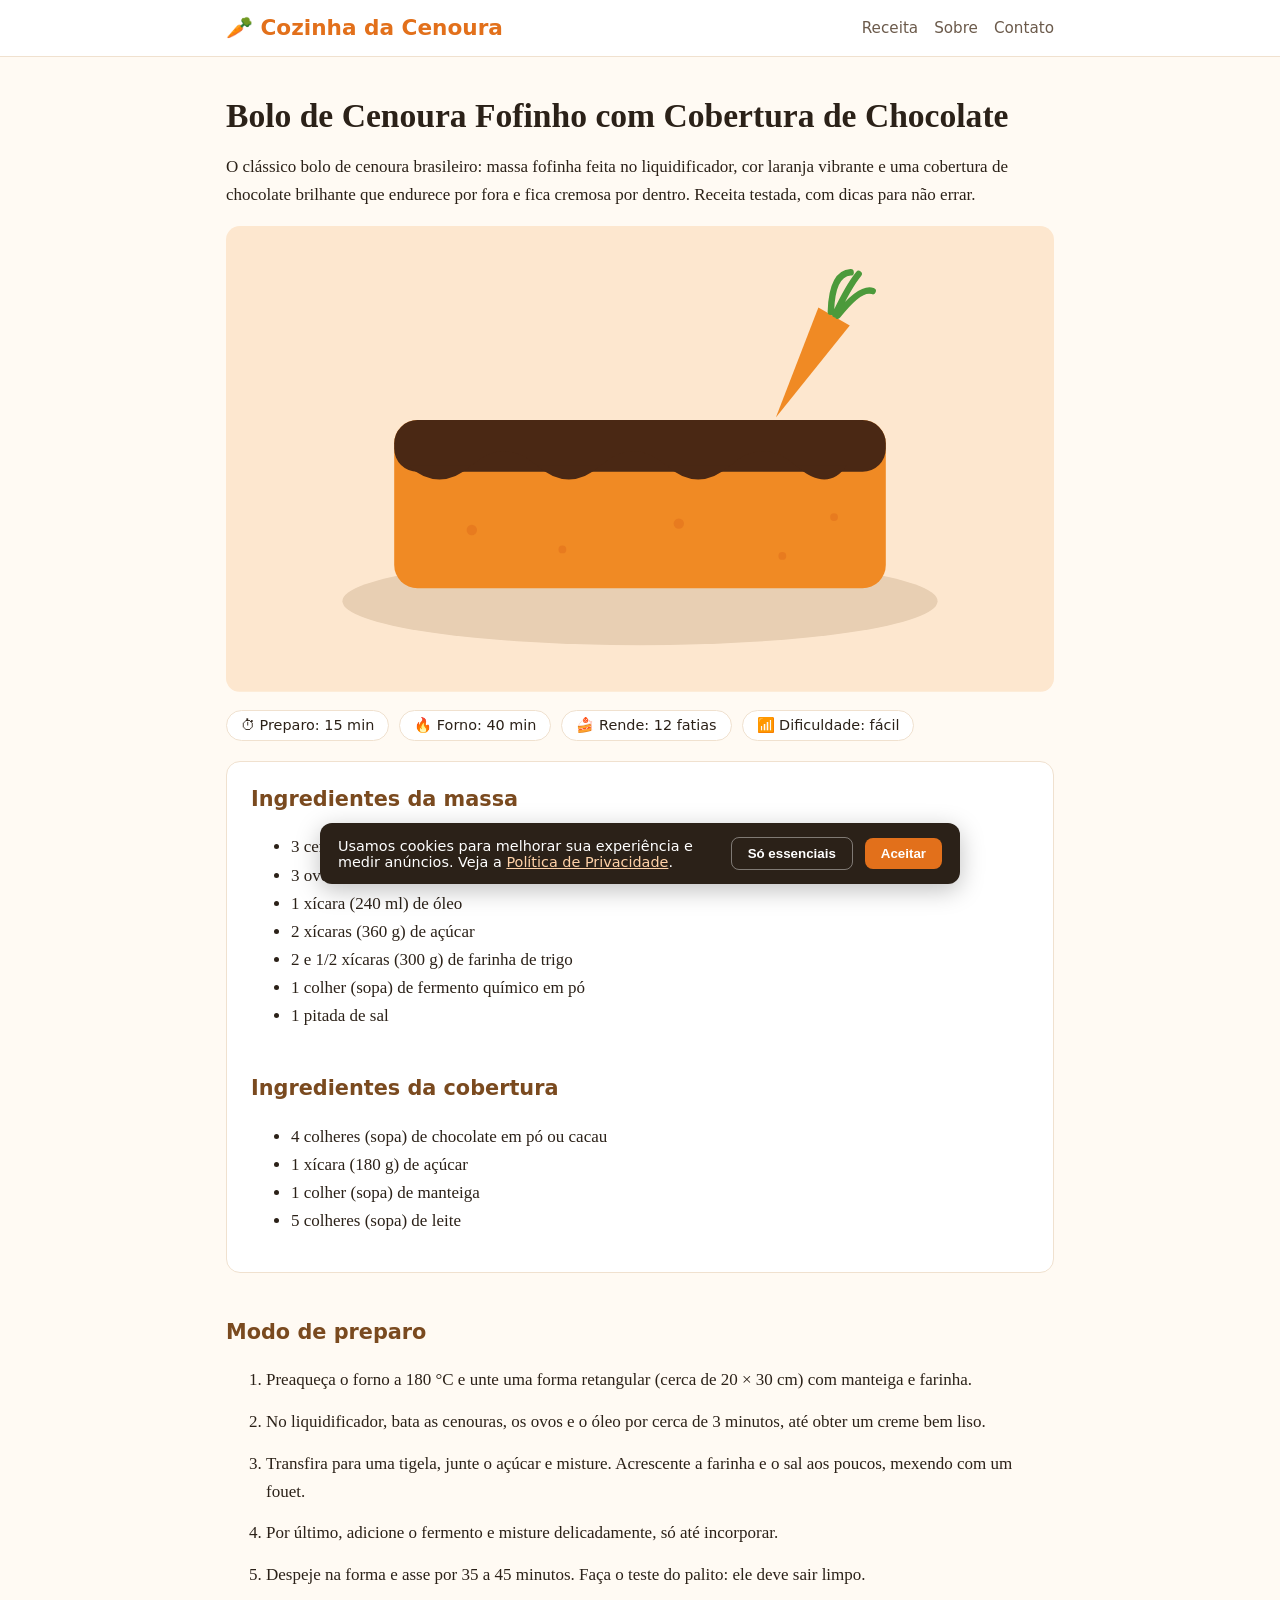
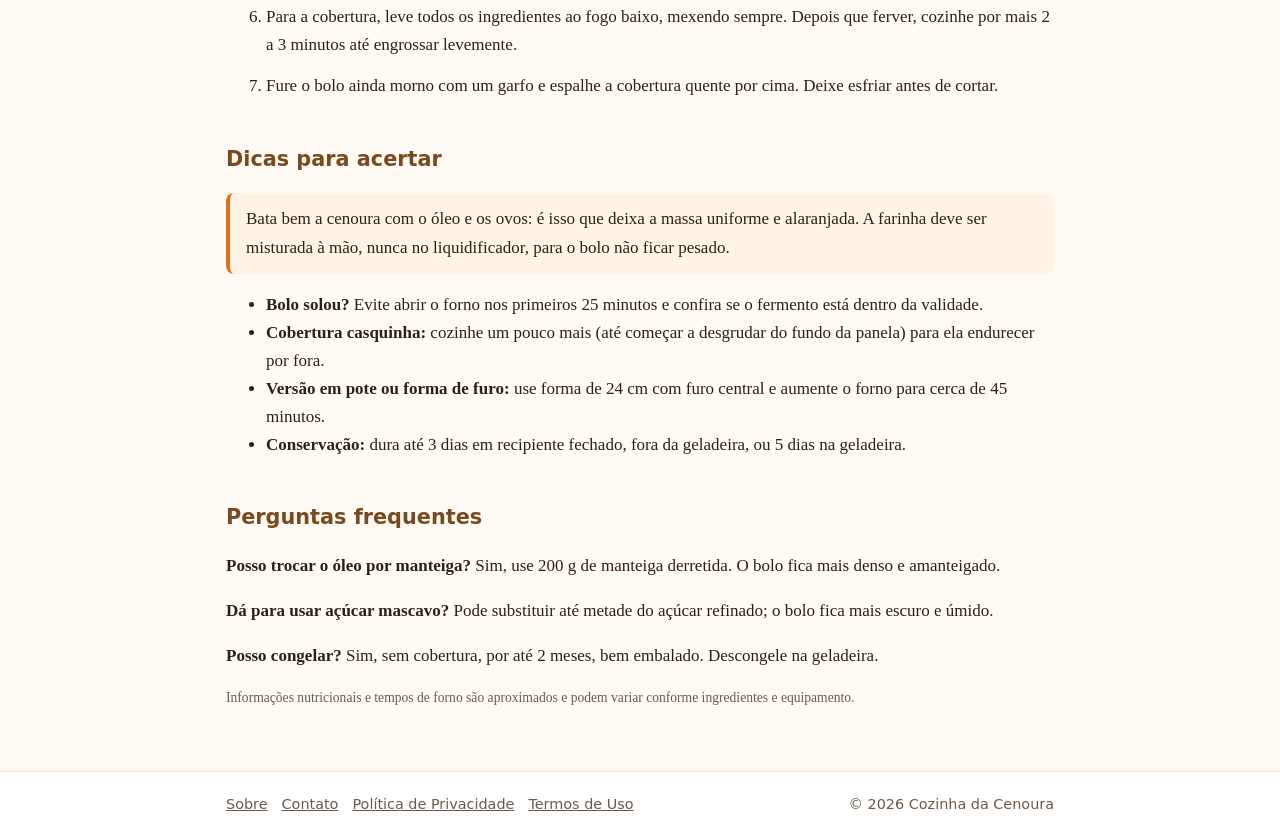
<file: index.html>
<!doctype html>
<html lang="pt-BR">
<head>
<meta charset="utf-8">
<meta name="viewport" content="width=device-width,initial-scale=1">
<title>Bolo de Cenoura Fofinho com Cobertura de Chocolate | Cozinha da Cenoura</title>
<meta name="description" content="Receita testada de bolo de cenoura fofinho de liquidificador com cobertura de chocolate. Ingredientes, passo a passo e dicas para não errar.">
<link rel="icon" href="data:image/svg+xml,<svg xmlns='http://www.w3.org/2000/svg' viewBox='0 0 100 100'><text y='.9em' font-size='90'>🥕</text></svg>">
<link rel="stylesheet" href="/style.css">
<meta property="og:title" content="Bolo de Cenoura Fofinho com Cobertura de Chocolate"><meta property="og:type" content="article">
</head>
<body>
<header class="site"><div class="wrap">
<a class="logo" href="/">🥕 Cozinha da Cenoura</a>
<nav><a href="/">Receita</a><a href="/sobre">Sobre</a><a href="/contato">Contato</a></nav>
</div></header>
<main><div class="wrap">
<article itemscope itemtype="https://schema.org/Recipe">
<h1 itemprop="name">Bolo de Cenoura Fofinho com Cobertura de Chocolate</h1>
<p itemprop="description">O clássico bolo de cenoura brasileiro: massa fofinha feita no liquidificador, cor laranja vibrante e uma cobertura de chocolate brilhante que endurece por fora e fica cremosa por dentro. Receita testada, com dicas para não errar.</p>
<svg class="hero" viewBox="0 0 640 360" role="img" aria-label="Ilustração de um bolo de cenoura com cobertura de chocolate">
<rect width="640" height="360" fill="#fde7cf"/>
<ellipse cx="320" cy="290" rx="230" ry="34" fill="#e8cfb3"/>
<rect x="130" y="150" width="380" height="130" rx="18" fill="#f08a24"/>
<rect x="130" y="150" width="380" height="40" rx="18" fill="#4a2814"/>
<path d="M140 185 q25 22 50 0 t50 0 t50 0 t50 0 t50 0 t50 0 t40 0" fill="#4a2814"/>
<g fill="#e2701b" opacity=".55"><circle cx="190" cy="235" r="4"/><circle cx="260" cy="250" r="3"/><circle cx="350" cy="230" r="4"/><circle cx="430" cy="255" r="3"/><circle cx="470" cy="225" r="3"/></g>
<g transform="translate(470 70) rotate(30)"><path d="M0 0 L14 90 L-14 90 Z" fill="#f08a24" transform="rotate(180 0 45)"/><path d="M-4 -2 q-14 -26 -2 -34 M2 -2 q4 -28 14 -30 M0 -2 q-2 -24 0 -36" stroke="#4c9a3b" stroke-width="5" fill="none" stroke-linecap="round"/></g>
</svg>
<ul class="meta">
<li>⏱ Preparo: <time itemprop="prepTime" datetime="PT15M">15 min</time></li>
<li>🔥 Forno: <time itemprop="cookTime" datetime="PT40M">40 min</time></li>
<li>🍰 Rende: <span itemprop="recipeYield">12 fatias</span></li>
<li>📶 Dificuldade: fácil</li>
</ul>

<section class="card">
<h2>Ingredientes da massa</h2>
<ul>
<li itemprop="recipeIngredient">3 cenouras médias (cerca de 300 g), descascadas e picadas</li>
<li itemprop="recipeIngredient">3 ovos</li>
<li itemprop="recipeIngredient">1 xícara (240 ml) de óleo</li>
<li itemprop="recipeIngredient">2 xícaras (360 g) de açúcar</li>
<li itemprop="recipeIngredient">2 e 1/2 xícaras (300 g) de farinha de trigo</li>
<li itemprop="recipeIngredient">1 colher (sopa) de fermento químico em pó</li>
<li itemprop="recipeIngredient">1 pitada de sal</li>
</ul>
<h2>Ingredientes da cobertura</h2>
<ul>
<li itemprop="recipeIngredient">4 colheres (sopa) de chocolate em pó ou cacau</li>
<li itemprop="recipeIngredient">1 xícara (180 g) de açúcar</li>
<li itemprop="recipeIngredient">1 colher (sopa) de manteiga</li>
<li itemprop="recipeIngredient">5 colheres (sopa) de leite</li>
</ul>
</section>

<section>
<h2>Modo de preparo</h2>
<ol class="steps" itemprop="recipeInstructions">
<li>Preaqueça o forno a 180 °C e unte uma forma retangular (cerca de 20 × 30 cm) com manteiga e farinha.</li>
<li>No liquidificador, bata as cenouras, os ovos e o óleo por cerca de 3 minutos, até obter um creme bem liso.</li>
<li>Transfira para uma tigela, junte o açúcar e misture. Acrescente a farinha e o sal aos poucos, mexendo com um fouet.</li>
<li>Por último, adicione o fermento e misture delicadamente, só até incorporar.</li>
<li>Despeje na forma e asse por 35 a 45 minutos. Faça o teste do palito: ele deve sair limpo.</li>
<li>Para a cobertura, leve todos os ingredientes ao fogo baixo, mexendo sempre. Depois que ferver, cozinhe por mais 2 a 3 minutos até engrossar levemente.</li>
<li>Fure o bolo ainda morno com um garfo e espalhe a cobertura quente por cima. Deixe esfriar antes de cortar.</li>
</ol>
</section>

<section>
<h2>Dicas para acertar</h2>
<p class="tip">Bata bem a cenoura com o óleo e os ovos: é isso que deixa a massa uniforme e alaranjada. A farinha deve ser misturada à mão, nunca no liquidificador, para o bolo não ficar pesado.</p>
<ul>
<li><strong>Bolo solou?</strong> Evite abrir o forno nos primeiros 25 minutos e confira se o fermento está dentro da validade.</li>
<li><strong>Cobertura casquinha:</strong> cozinhe um pouco mais (até começar a desgrudar do fundo da panela) para ela endurecer por fora.</li>
<li><strong>Versão em pote ou forma de furo:</strong> use forma de 24 cm com furo central e aumente o forno para cerca de 45 minutos.</li>
<li><strong>Conservação:</strong> dura até 3 dias em recipiente fechado, fora da geladeira, ou 5 dias na geladeira.</li>
</ul>
</section>

<section>
<h2>Perguntas frequentes</h2>
<p><strong>Posso trocar o óleo por manteiga?</strong> Sim, use 200 g de manteiga derretida. O bolo fica mais denso e amanteigado.</p>
<p><strong>Dá para usar açúcar mascavo?</strong> Pode substituir até metade do açúcar refinado; o bolo fica mais escuro e úmido.</p>
<p><strong>Posso congelar?</strong> Sim, sem cobertura, por até 2 meses, bem embalado. Descongele na geladeira.</p>
</section>
<p style="font-size:.85rem;color:var(--muted)">Informações nutricionais e tempos de forno são aproximados e podem variar conforme ingredientes e equipamento.</p>
</article>
</div></main>
<footer class="site"><div class="wrap">
<div><a href="/sobre">Sobre</a><a href="/contato">Contato</a><a href="/privacidade">Política de Privacidade</a><a href="/termos">Termos de Uso</a></div>
<div>© 2026 Cozinha da Cenoura</div>
</div></footer>
<div id="cookie" role="dialog" aria-label="Aviso de cookies"><span style="flex:1;min-width:220px">Usamos cookies para melhorar sua experiência e medir anúncios. Veja a <a href="/privacidade">Política de Privacidade</a>.</span><button class="sec" id="ck-no">Só essenciais</button><button id="ck-ok">Aceitar</button></div>
<script src="/cookies.js"></script>
</body>
</html>
</file>
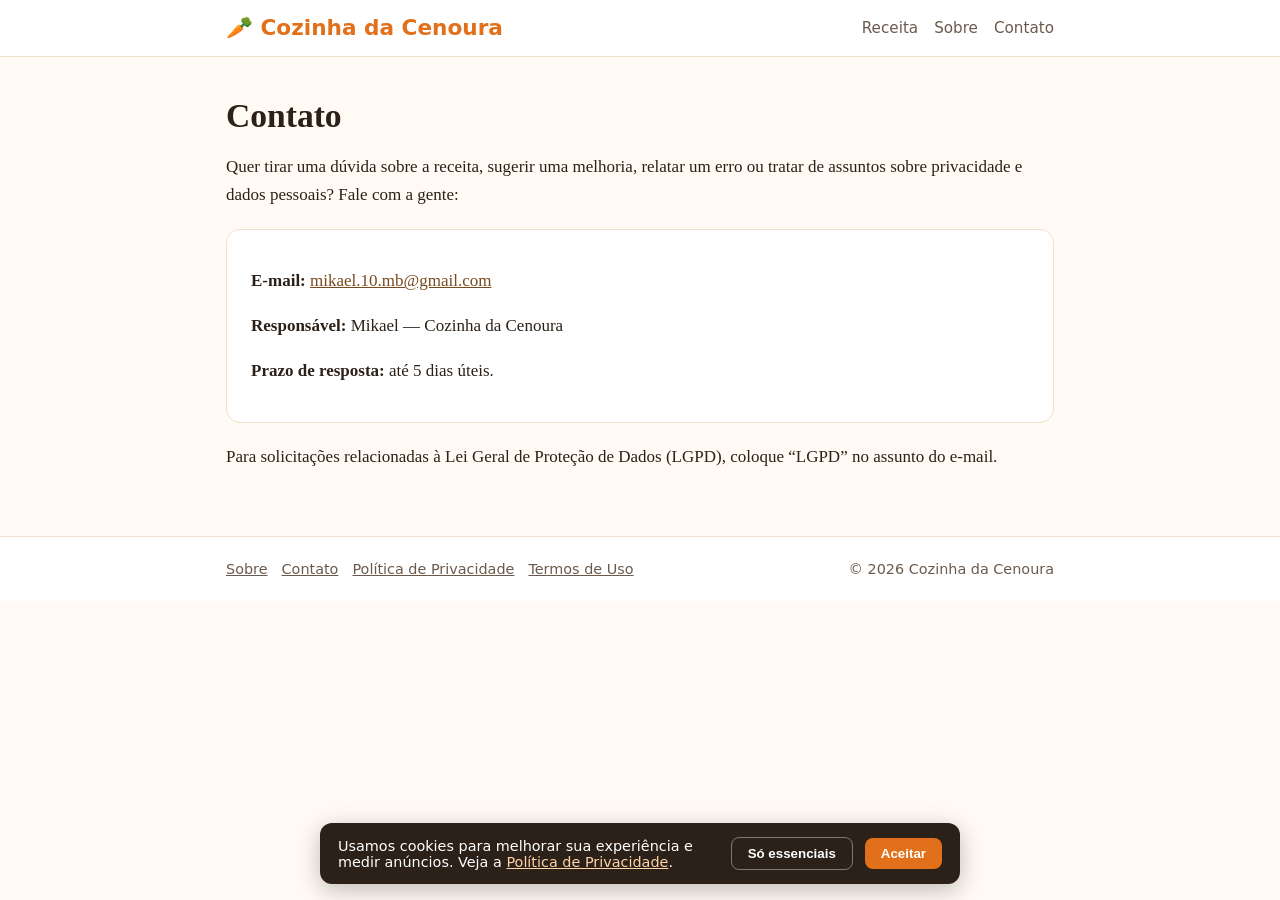
<file: contato.html>
<!doctype html>
<html lang="pt-BR">
<head>
<meta charset="utf-8">
<meta name="viewport" content="width=device-width,initial-scale=1">
<title>Contato | Cozinha da Cenoura</title>
<meta name="description" content="Fale com a Cozinha da Cenoura: dúvidas, sugestões e solicitações LGPD.">
<link rel="icon" href="data:image/svg+xml,<svg xmlns='http://www.w3.org/2000/svg' viewBox='0 0 100 100'><text y='.9em' font-size='90'>🥕</text></svg>">
<link rel="stylesheet" href="/style.css">

</head>
<body>
<header class="site"><div class="wrap">
<a class="logo" href="/">🥕 Cozinha da Cenoura</a>
<nav><a href="/">Receita</a><a href="/sobre">Sobre</a><a href="/contato">Contato</a></nav>
</div></header>
<main><div class="wrap">
<h1>Contato</h1>
<p>Quer tirar uma dúvida sobre a receita, sugerir uma melhoria, relatar um erro ou tratar de assuntos sobre privacidade e dados pessoais? Fale com a gente:</p>
<div class="card">
<p><strong>E-mail:</strong> <a href="mailto:mikael.10.mb@gmail.com">mikael.10.mb@gmail.com</a></p>
<p><strong>Responsável:</strong> Mikael — Cozinha da Cenoura</p>
<p><strong>Prazo de resposta:</strong> até 5 dias úteis.</p>
</div>
<p>Para solicitações relacionadas à Lei Geral de Proteção de Dados (LGPD), coloque “LGPD” no assunto do e-mail.</p>
</div></main>
<footer class="site"><div class="wrap">
<div><a href="/sobre">Sobre</a><a href="/contato">Contato</a><a href="/privacidade">Política de Privacidade</a><a href="/termos">Termos de Uso</a></div>
<div>© 2026 Cozinha da Cenoura</div>
</div></footer>
<div id="cookie" role="dialog" aria-label="Aviso de cookies"><span style="flex:1;min-width:220px">Usamos cookies para melhorar sua experiência e medir anúncios. Veja a <a href="/privacidade">Política de Privacidade</a>.</span><button class="sec" id="ck-no">Só essenciais</button><button id="ck-ok">Aceitar</button></div>
<script src="/cookies.js"></script>
</body>
</html>
</file>
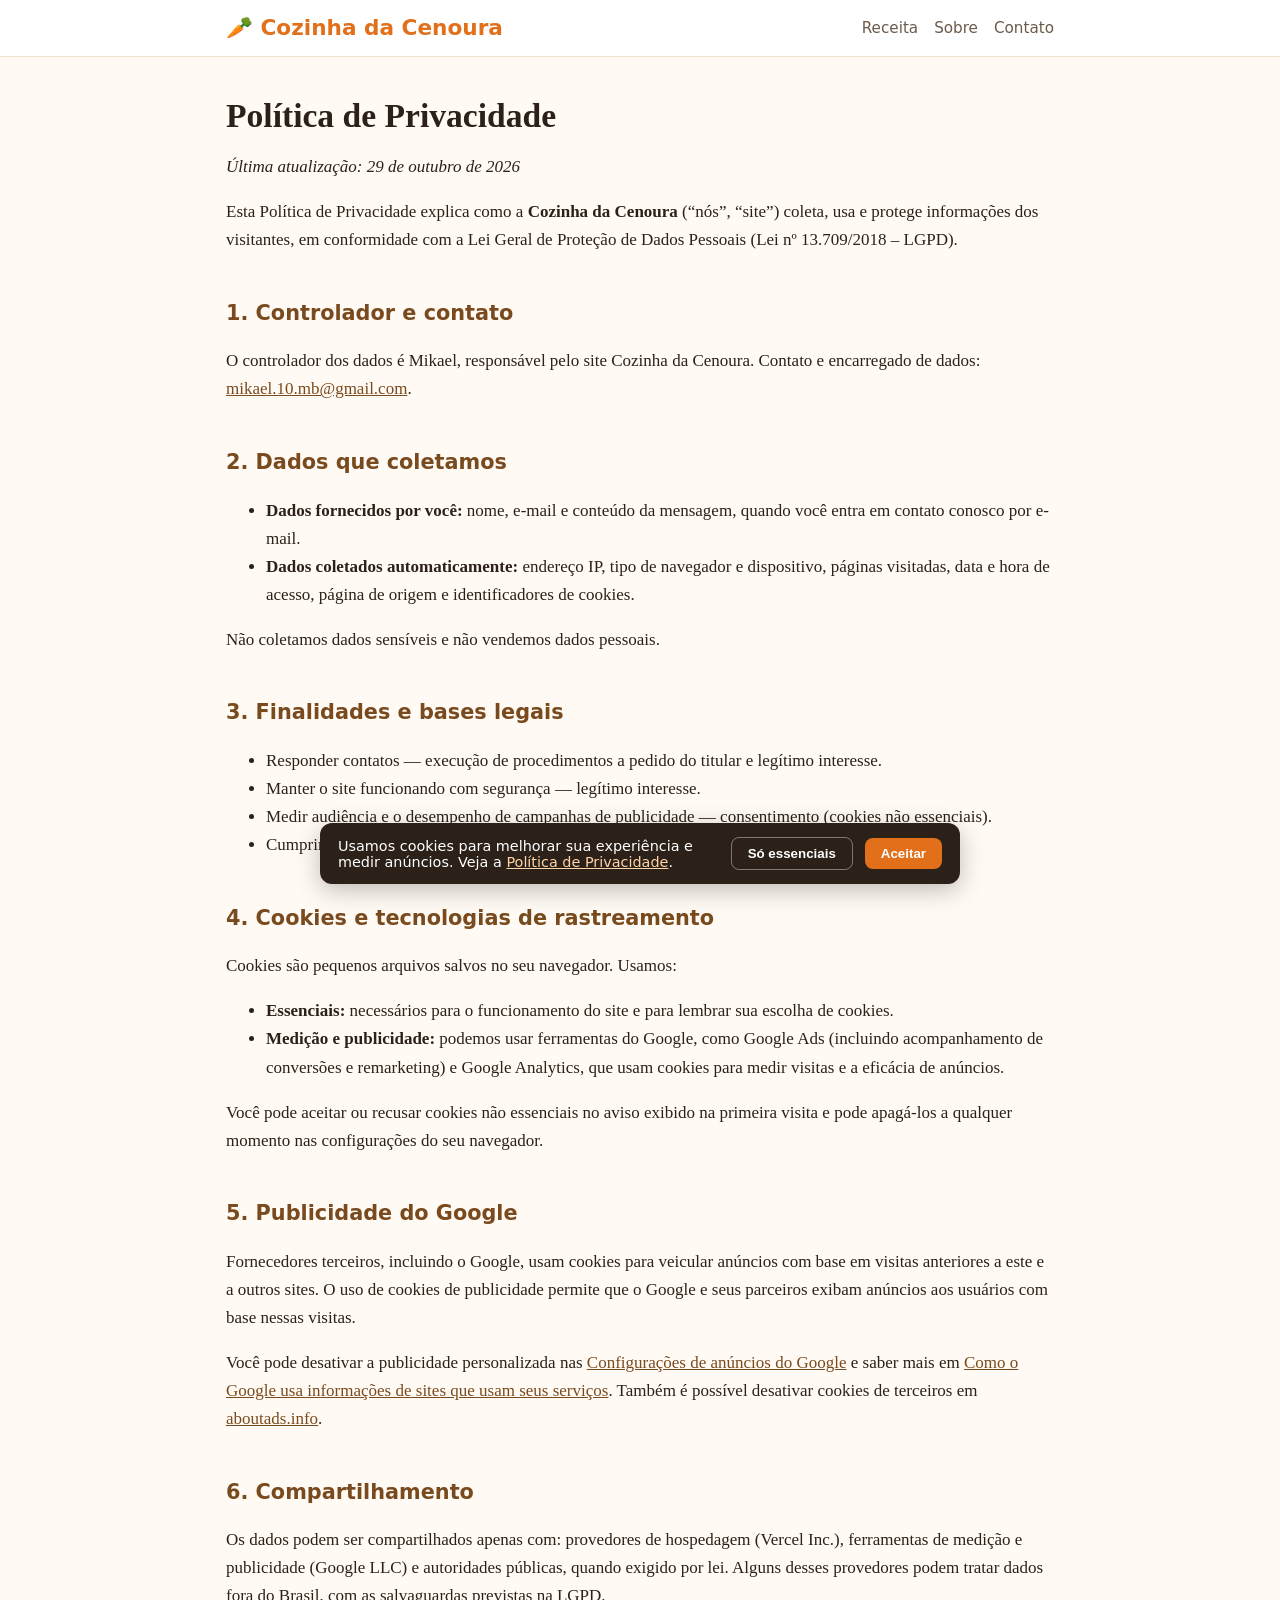
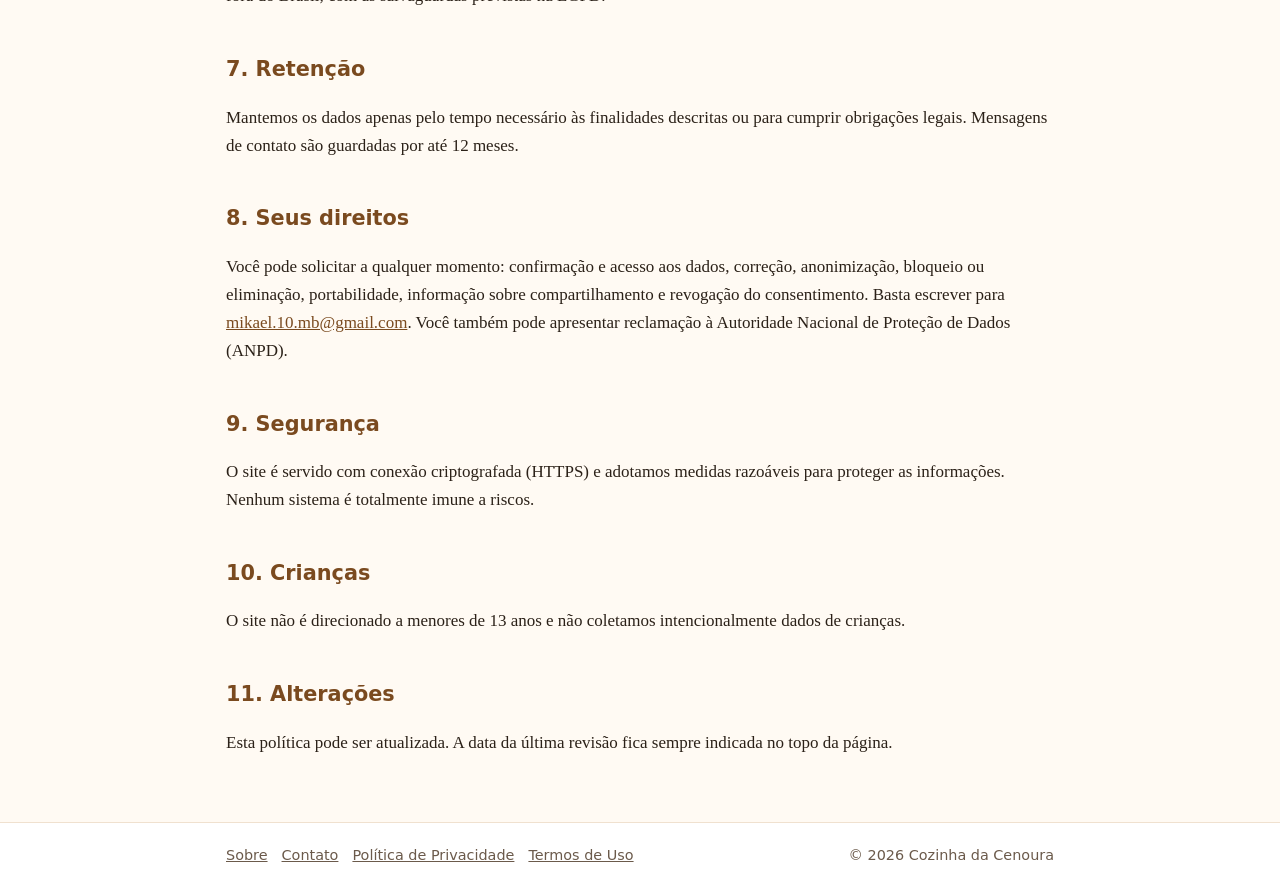
<file: privacidade.html>
<!doctype html>
<html lang="pt-BR">
<head>
<meta charset="utf-8">
<meta name="viewport" content="width=device-width,initial-scale=1">
<title>Política de Privacidade | Cozinha da Cenoura</title>
<meta name="description" content="Como a Cozinha da Cenoura coleta, usa e protege seus dados, conforme a LGPD.">
<link rel="icon" href="data:image/svg+xml,<svg xmlns='http://www.w3.org/2000/svg' viewBox='0 0 100 100'><text y='.9em' font-size='90'>🥕</text></svg>">
<link rel="stylesheet" href="/style.css">

</head>
<body>
<header class="site"><div class="wrap">
<a class="logo" href="/">🥕 Cozinha da Cenoura</a>
<nav><a href="/">Receita</a><a href="/sobre">Sobre</a><a href="/contato">Contato</a></nav>
</div></header>
<main><div class="wrap">
<h1>Política de Privacidade</h1>
<p><em>Última atualização: 29 de outubro de 2026</em></p>
<p>Esta Política de Privacidade explica como a <strong>Cozinha da Cenoura</strong> (“nós”, “site”) coleta, usa e protege informações dos visitantes, em conformidade com a Lei Geral de Proteção de Dados Pessoais (Lei nº 13.709/2018 – LGPD).</p>
<h2>1. Controlador e contato</h2>
<p>O controlador dos dados é Mikael, responsável pelo site Cozinha da Cenoura. Contato e encarregado de dados: <a href="mailto:mikael.10.mb@gmail.com">mikael.10.mb@gmail.com</a>.</p>
<h2>2. Dados que coletamos</h2>
<ul>
<li><strong>Dados fornecidos por você:</strong> nome, e-mail e conteúdo da mensagem, quando você entra em contato conosco por e-mail.</li>
<li><strong>Dados coletados automaticamente:</strong> endereço IP, tipo de navegador e dispositivo, páginas visitadas, data e hora de acesso, página de origem e identificadores de cookies.</li>
</ul>
<p>Não coletamos dados sensíveis e não vendemos dados pessoais.</p>
<h2>3. Finalidades e bases legais</h2>
<ul>
<li>Responder contatos — execução de procedimentos a pedido do titular e legítimo interesse.</li>
<li>Manter o site funcionando com segurança — legítimo interesse.</li>
<li>Medir audiência e o desempenho de campanhas de publicidade — consentimento (cookies não essenciais).</li>
<li>Cumprir obrigações legais — cumprimento de obrigação legal.</li>
</ul>
<h2>4. Cookies e tecnologias de rastreamento</h2>
<p>Cookies são pequenos arquivos salvos no seu navegador. Usamos:</p>
<ul>
<li><strong>Essenciais:</strong> necessários para o funcionamento do site e para lembrar sua escolha de cookies.</li>
<li><strong>Medição e publicidade:</strong> podemos usar ferramentas do Google, como Google Ads (incluindo acompanhamento de conversões e remarketing) e Google Analytics, que usam cookies para medir visitas e a eficácia de anúncios.</li>
</ul>
<p>Você pode aceitar ou recusar cookies não essenciais no aviso exibido na primeira visita e pode apagá-los a qualquer momento nas configurações do seu navegador.</p>
<h2>5. Publicidade do Google</h2>
<p>Fornecedores terceiros, incluindo o Google, usam cookies para veicular anúncios com base em visitas anteriores a este e a outros sites. O uso de cookies de publicidade permite que o Google e seus parceiros exibam anúncios aos usuários com base nessas visitas.</p>
<p>Você pode desativar a publicidade personalizada nas <a href="https://adssettings.google.com" rel="noopener" target="_blank">Configurações de anúncios do Google</a> e saber mais em <a href="https://policies.google.com/technologies/partner-sites" rel="noopener" target="_blank">Como o Google usa informações de sites que usam seus serviços</a>. Também é possível desativar cookies de terceiros em <a href="https://www.aboutads.info/choices" rel="noopener" target="_blank">aboutads.info</a>.</p>
<h2>6. Compartilhamento</h2>
<p>Os dados podem ser compartilhados apenas com: provedores de hospedagem (Vercel Inc.), ferramentas de medição e publicidade (Google LLC) e autoridades públicas, quando exigido por lei. Alguns desses provedores podem tratar dados fora do Brasil, com as salvaguardas previstas na LGPD.</p>
<h2>7. Retenção</h2>
<p>Mantemos os dados apenas pelo tempo necessário às finalidades descritas ou para cumprir obrigações legais. Mensagens de contato são guardadas por até 12 meses.</p>
<h2>8. Seus direitos</h2>
<p>Você pode solicitar a qualquer momento: confirmação e acesso aos dados, correção, anonimização, bloqueio ou eliminação, portabilidade, informação sobre compartilhamento e revogação do consentimento. Basta escrever para <a href="mailto:mikael.10.mb@gmail.com">mikael.10.mb@gmail.com</a>. Você também pode apresentar reclamação à Autoridade Nacional de Proteção de Dados (ANPD).</p>
<h2>9. Segurança</h2>
<p>O site é servido com conexão criptografada (HTTPS) e adotamos medidas razoáveis para proteger as informações. Nenhum sistema é totalmente imune a riscos.</p>
<h2>10. Crianças</h2>
<p>O site não é direcionado a menores de 13 anos e não coletamos intencionalmente dados de crianças.</p>
<h2>11. Alterações</h2>
<p>Esta política pode ser atualizada. A data da última revisão fica sempre indicada no topo da página.</p>
</div></main>
<footer class="site"><div class="wrap">
<div><a href="/sobre">Sobre</a><a href="/contato">Contato</a><a href="/privacidade">Política de Privacidade</a><a href="/termos">Termos de Uso</a></div>
<div>© 2026 Cozinha da Cenoura</div>
</div></footer>
<div id="cookie" role="dialog" aria-label="Aviso de cookies"><span style="flex:1;min-width:220px">Usamos cookies para melhorar sua experiência e medir anúncios. Veja a <a href="/privacidade">Política de Privacidade</a>.</span><button class="sec" id="ck-no">Só essenciais</button><button id="ck-ok">Aceitar</button></div>
<script src="/cookies.js"></script>
</body>
</html>
</file>
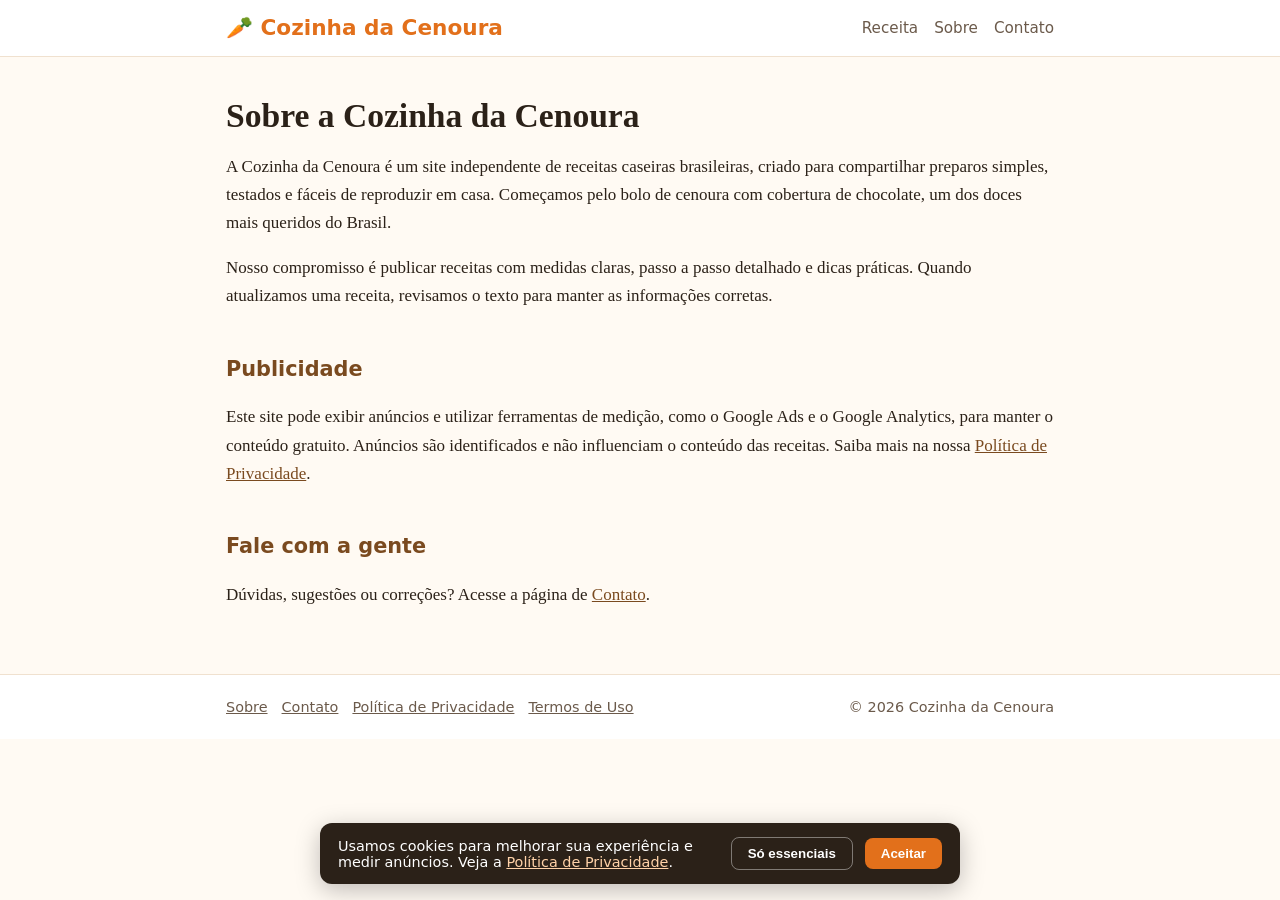
<file: sobre.html>
<!doctype html>
<html lang="pt-BR">
<head>
<meta charset="utf-8">
<meta name="viewport" content="width=device-width,initial-scale=1">
<title>Sobre | Cozinha da Cenoura</title>
<meta name="description" content="Conheça a Cozinha da Cenoura, site independente de receitas caseiras brasileiras.">
<link rel="icon" href="data:image/svg+xml,<svg xmlns='http://www.w3.org/2000/svg' viewBox='0 0 100 100'><text y='.9em' font-size='90'>🥕</text></svg>">
<link rel="stylesheet" href="/style.css">

</head>
<body>
<header class="site"><div class="wrap">
<a class="logo" href="/">🥕 Cozinha da Cenoura</a>
<nav><a href="/">Receita</a><a href="/sobre">Sobre</a><a href="/contato">Contato</a></nav>
</div></header>
<main><div class="wrap">
<h1>Sobre a Cozinha da Cenoura</h1>
<p>A Cozinha da Cenoura é um site independente de receitas caseiras brasileiras, criado para compartilhar preparos simples, testados e fáceis de reproduzir em casa. Começamos pelo bolo de cenoura com cobertura de chocolate, um dos doces mais queridos do Brasil.</p>
<p>Nosso compromisso é publicar receitas com medidas claras, passo a passo detalhado e dicas práticas. Quando atualizamos uma receita, revisamos o texto para manter as informações corretas.</p>
<h2>Publicidade</h2>
<p>Este site pode exibir anúncios e utilizar ferramentas de medição, como o Google Ads e o Google Analytics, para manter o conteúdo gratuito. Anúncios são identificados e não influenciam o conteúdo das receitas. Saiba mais na nossa <a href="/privacidade">Política de Privacidade</a>.</p>
<h2>Fale com a gente</h2>
<p>Dúvidas, sugestões ou correções? Acesse a página de <a href="/contato">Contato</a>.</p>
</div></main>
<footer class="site"><div class="wrap">
<div><a href="/sobre">Sobre</a><a href="/contato">Contato</a><a href="/privacidade">Política de Privacidade</a><a href="/termos">Termos de Uso</a></div>
<div>© 2026 Cozinha da Cenoura</div>
</div></footer>
<div id="cookie" role="dialog" aria-label="Aviso de cookies"><span style="flex:1;min-width:220px">Usamos cookies para melhorar sua experiência e medir anúncios. Veja a <a href="/privacidade">Política de Privacidade</a>.</span><button class="sec" id="ck-no">Só essenciais</button><button id="ck-ok">Aceitar</button></div>
<script src="/cookies.js"></script>
</body>
</html>
</file>
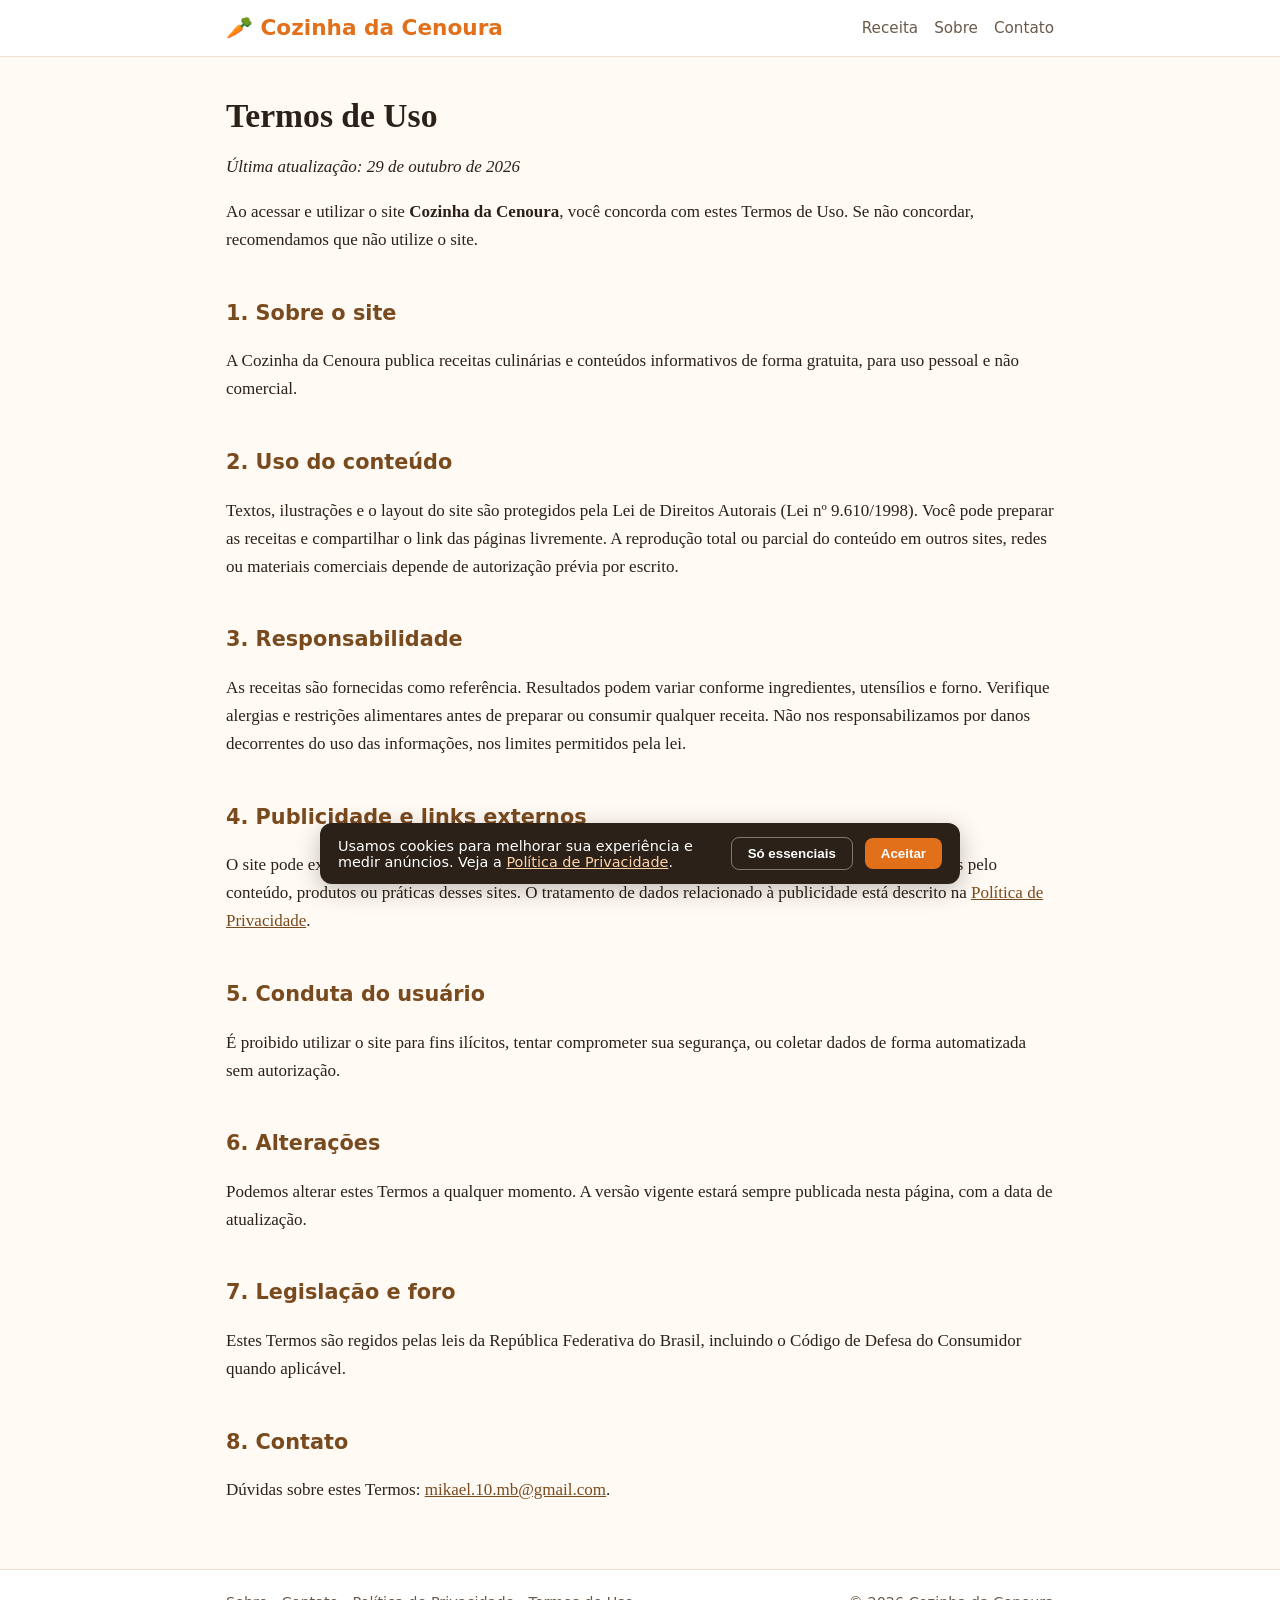
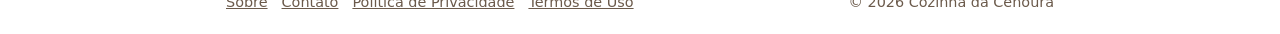
<file: termos.html>
<!doctype html>
<html lang="pt-BR">
<head>
<meta charset="utf-8">
<meta name="viewport" content="width=device-width,initial-scale=1">
<title>Termos de Uso | Cozinha da Cenoura</title>
<meta name="description" content="Termos de uso do site Cozinha da Cenoura.">
<link rel="icon" href="data:image/svg+xml,<svg xmlns='http://www.w3.org/2000/svg' viewBox='0 0 100 100'><text y='.9em' font-size='90'>🥕</text></svg>">
<link rel="stylesheet" href="/style.css">

</head>
<body>
<header class="site"><div class="wrap">
<a class="logo" href="/">🥕 Cozinha da Cenoura</a>
<nav><a href="/">Receita</a><a href="/sobre">Sobre</a><a href="/contato">Contato</a></nav>
</div></header>
<main><div class="wrap">
<h1>Termos de Uso</h1>
<p><em>Última atualização: 29 de outubro de 2026</em></p>
<p>Ao acessar e utilizar o site <strong>Cozinha da Cenoura</strong>, você concorda com estes Termos de Uso. Se não concordar, recomendamos que não utilize o site.</p>
<h2>1. Sobre o site</h2>
<p>A Cozinha da Cenoura publica receitas culinárias e conteúdos informativos de forma gratuita, para uso pessoal e não comercial.</p>
<h2>2. Uso do conteúdo</h2>
<p>Textos, ilustrações e o layout do site são protegidos pela Lei de Direitos Autorais (Lei nº 9.610/1998). Você pode preparar as receitas e compartilhar o link das páginas livremente. A reprodução total ou parcial do conteúdo em outros sites, redes ou materiais comerciais depende de autorização prévia por escrito.</p>
<h2>3. Responsabilidade</h2>
<p>As receitas são fornecidas como referência. Resultados podem variar conforme ingredientes, utensílios e forno. Verifique alergias e restrições alimentares antes de preparar ou consumir qualquer receita. Não nos responsabilizamos por danos decorrentes do uso das informações, nos limites permitidos pela lei.</p>
<h2>4. Publicidade e links externos</h2>
<p>O site pode exibir anúncios e conter links para sites de terceiros. Não controlamos e não somos responsáveis pelo conteúdo, produtos ou práticas desses sites. O tratamento de dados relacionado à publicidade está descrito na <a href="/privacidade">Política de Privacidade</a>.</p>
<h2>5. Conduta do usuário</h2>
<p>É proibido utilizar o site para fins ilícitos, tentar comprometer sua segurança, ou coletar dados de forma automatizada sem autorização.</p>
<h2>6. Alterações</h2>
<p>Podemos alterar estes Termos a qualquer momento. A versão vigente estará sempre publicada nesta página, com a data de atualização.</p>
<h2>7. Legislação e foro</h2>
<p>Estes Termos são regidos pelas leis da República Federativa do Brasil, incluindo o Código de Defesa do Consumidor quando aplicável.</p>
<h2>8. Contato</h2>
<p>Dúvidas sobre estes Termos: <a href="mailto:mikael.10.mb@gmail.com">mikael.10.mb@gmail.com</a>.</p>
</div></main>
<footer class="site"><div class="wrap">
<div><a href="/sobre">Sobre</a><a href="/contato">Contato</a><a href="/privacidade">Política de Privacidade</a><a href="/termos">Termos de Uso</a></div>
<div>© 2026 Cozinha da Cenoura</div>
</div></footer>
<div id="cookie" role="dialog" aria-label="Aviso de cookies"><span style="flex:1;min-width:220px">Usamos cookies para melhorar sua experiência e medir anúncios. Veja a <a href="/privacidade">Política de Privacidade</a>.</span><button class="sec" id="ck-no">Só essenciais</button><button id="ck-ok">Aceitar</button></div>
<script src="/cookies.js"></script>
</body>
</html>
</file>
<file: style.css>
:root{--bg:#fffaf3;--card:#fff;--ink:#2b2118;--muted:#6b5a4b;--accent:#e2701b;--accent2:#7a4a1f;--line:#f0e1cf}
*{box-sizing:border-box}
body{margin:0;background:var(--bg);color:var(--ink);font:17px/1.65 Georgia,"Times New Roman",serif}
a{color:var(--accent2)}
header.site{background:#fff;border-bottom:1px solid var(--line)}
.wrap{max-width:860px;margin:0 auto;padding:0 16px}
header.site .wrap{display:flex;flex-wrap:wrap;align-items:center;justify-content:space-between;gap:8px;padding:14px 16px}
.logo{font:700 1.35rem/1 system-ui,sans-serif;color:var(--accent);text-decoration:none}
nav a{font:500 .95rem system-ui,sans-serif;margin-left:16px;text-decoration:none;color:var(--muted)}
nav a:hover{color:var(--accent)}
main{padding:32px 0 48px}
h1{font-size:2.1rem;line-height:1.2;margin:.2em 0 .4em}
.card h2:first-child{margin-top:0}
h2{font-family:system-ui,sans-serif;font-size:1.3rem;margin-top:2em;color:var(--accent2)}
.meta{display:flex;flex-wrap:wrap;gap:10px;margin:18px 0;padding:0;list-style:none;font:500 .9rem system-ui,sans-serif}
.meta li{background:#fff;border:1px solid var(--line);border-radius:999px;padding:6px 14px}
.card{background:var(--card);border:1px solid var(--line);border-radius:14px;padding:20px 24px;margin:20px 0}
.hero{width:100%;aspect-ratio:16/9;border-radius:14px;display:block}
ol.steps li{margin-bottom:.8em}
.tip{background:#fff3e6;border-left:4px solid var(--accent);padding:12px 16px;border-radius:8px}
footer.site{border-top:1px solid var(--line);background:#fff;font:.9rem system-ui,sans-serif;color:var(--muted)}
footer.site .wrap{padding:24px 16px;display:flex;flex-wrap:wrap;justify-content:space-between;gap:12px}
footer.site a{color:var(--muted);margin-right:14px}
#cookie{position:fixed;left:16px;right:16px;bottom:16px;max-width:640px;margin:0 auto;background:#2b2118;color:#fff;padding:14px 18px;border-radius:12px;font:.9rem system-ui,sans-serif;display:none;gap:12px;align-items:center;flex-wrap:wrap;box-shadow:0 6px 24px rgba(0,0,0,.25)}
#cookie a{color:#ffd2a8}
#cookie button{background:var(--accent);color:#fff;border:0;border-radius:8px;padding:8px 16px;font-weight:600;cursor:pointer}
#cookie button.sec{background:transparent;border:1px solid #ffffff66}
@media(max-width:560px){h1{font-size:1.7rem}nav a{margin:0 12px 0 0}}
</file>
